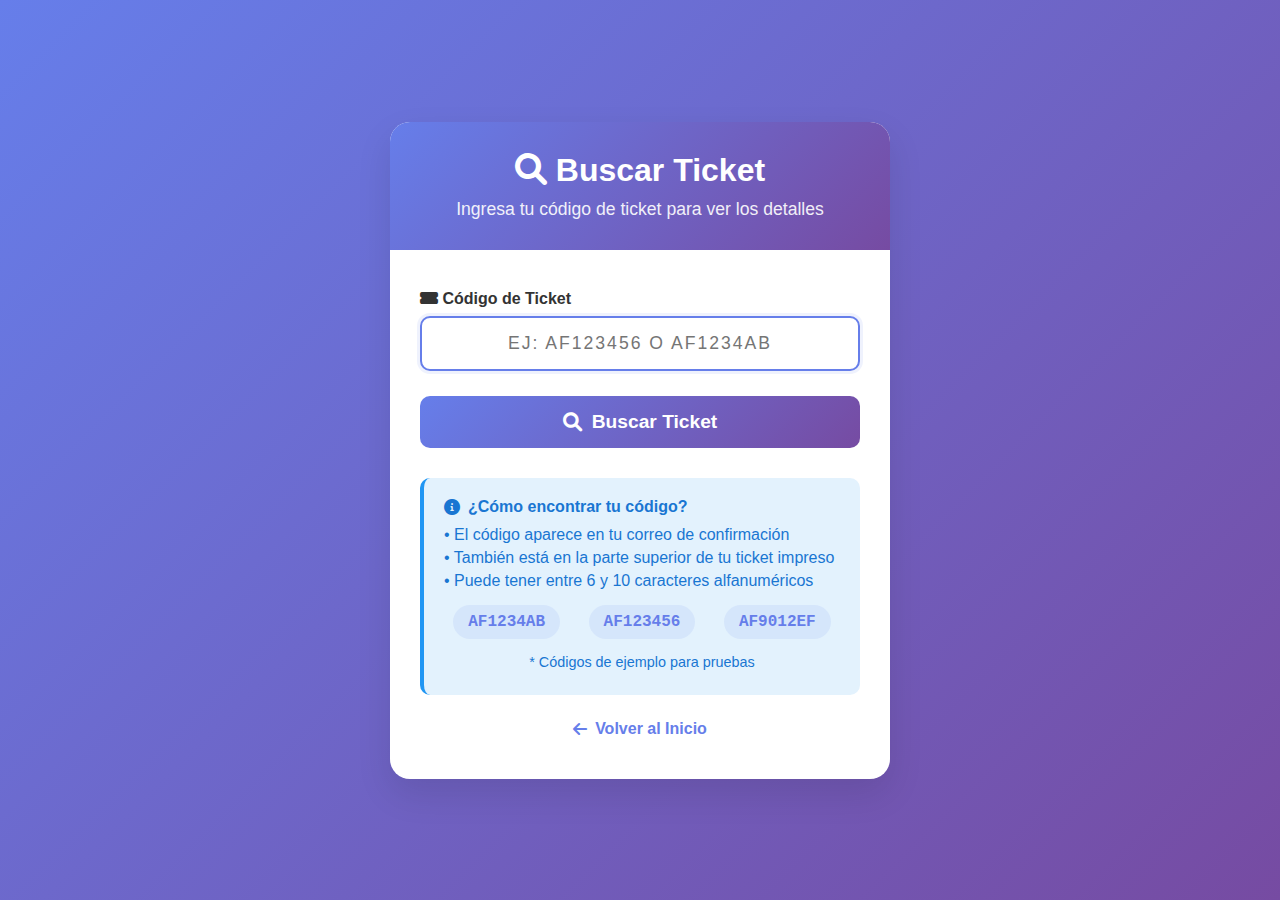
<file: templates/search.html>
<!DOCTYPE html>
<html lang="es">
<head>
    <meta charset="UTF-8">
    <meta name="viewport" content="width=device-width, initial-scale=1.0">
    <title>🔍 Buscar Ticket - AeroFlash</title>
    <link href="https://cdnjs.cloudflare.com/ajax/libs/font-awesome/6.0.0/css/all.min.css" rel="stylesheet">
    <style>
        * {
            margin: 0;
            padding: 0;
            box-sizing: border-box;
        }

        body {
            font-family: 'Arial', sans-serif;
            background: linear-gradient(135deg, #667eea 0%, #764ba2 100%);
            min-height: 100vh;
            display: flex;
            align-items: center;
            justify-content: center;
            padding: 20px;
        }

        .search-container {
            background: white;
            border-radius: 20px;
            box-shadow: 0 15px 35px rgba(0,0,0,0.1);
            overflow: hidden;
            max-width: 500px;
            width: 100%;
            position: relative;
        }

        .search-header {
            background: linear-gradient(135deg, #667eea 0%, #764ba2 100%);
            color: white;
            padding: 30px;
            text-align: center;
        }

        .search-header h1 {
            font-size: 2em;
            margin-bottom: 10px;
        }

        .search-header p {
            opacity: 0.9;
            font-size: 1.1em;
        }

        .search-body {
            padding: 40px 30px;
        }

        .search-form {
            margin-bottom: 30px;
        }

        .form-group {
            margin-bottom: 25px;
        }

        .form-group label {
            display: block;
            margin-bottom: 8px;
            font-weight: bold;
            color: #333;
        }

        .form-group input {
            width: 100%;
            padding: 15px;
            border: 2px solid #e9ecef;
            border-radius: 10px;
            font-size: 1.1em;
            transition: all 0.3s ease;
            text-transform: uppercase;
            letter-spacing: 2px;
            text-align: center;
        }

        .form-group input:focus {
            outline: none;
            border-color: #667eea;
            box-shadow: 0 0 0 3px rgba(102, 126, 234, 0.1);
        }

        .search-btn {
            width: 100%;
            padding: 15px;
            background: linear-gradient(135deg, #667eea 0%, #764ba2 100%);
            color: white;
            border: none;
            border-radius: 10px;
            font-size: 1.2em;
            font-weight: bold;
            cursor: pointer;
            transition: all 0.3s ease;
            display: flex;
            align-items: center;
            justify-content: center;
            gap: 10px;
        }

        .search-btn:hover {
            transform: translateY(-2px);
            box-shadow: 0 5px 15px rgba(0,0,0,0.2);
        }

        .search-btn:disabled {
            opacity: 0.6;
            cursor: not-allowed;
            transform: none;
        }

        .search-info {
            background: #e3f2fd;
            border-left: 4px solid #2196f3;
            padding: 20px;
            border-radius: 10px;
            margin: 25px 0;
        }

        .search-info h4 {
            color: #1976d2;
            margin: 0 0 10px 0;
            display: flex;
            align-items: center;
            gap: 8px;
        }

        .search-info p {
            color: #1976d2;
            margin: 5px 0;
        }

        .example-codes {
            display: flex;
            justify-content: space-around;
            flex-wrap: wrap;
            gap: 10px;
            margin: 15px 0;
        }

        .example-code {
            background: rgba(102, 126, 234, 0.1);
            color: #667eea;
            padding: 8px 15px;
            border-radius: 20px;
            font-family: 'Courier New', monospace;
            font-weight: bold;
            cursor: pointer;
            transition: all 0.3s ease;
        }

        .example-code:hover {
            background: #667eea;
            color: white;
            transform: scale(1.05);
        }

        .back-link {
            text-align: center;
            margin-top: 20px;
        }

        .back-link a {
            color: #667eea;
            text-decoration: none;
            font-weight: bold;
            display: inline-flex;
            align-items: center;
            gap: 8px;
            transition: color 0.3s ease;
        }

        .back-link a:hover {
            color: #764ba2;
        }

        /* Modal de Error */
        .modal {
            display: none;
            position: fixed;
            z-index: 1000;
            left: 0;
            top: 0;
            width: 100%;
            height: 100%;
            background-color: rgba(0,0,0,0.5);
            animation: fadeIn 0.3s ease;
        }

        .modal-content {
            background-color: white;
            margin: 15% auto;
            padding: 0;
            border-radius: 15px;
            width: 90%;
            max-width: 450px;
            box-shadow: 0 10px 30px rgba(0,0,0,0.3);
            animation: slideIn 0.3s ease;
            overflow: hidden;
        }

        .modal-header {
            background: linear-gradient(135deg, #e74c3c 0%, #c0392b 100%);
            color: white;
            padding: 20px;
            text-align: center;
        }

        .modal-header i {
            font-size: 3em;
            margin-bottom: 10px;
            animation: shake 0.5s ease;
        }

        .modal-header h2 {
            margin: 0;
            font-size: 1.5em;
        }

        .modal-body {
            padding: 30px;
            text-align: center;
        }

        .modal-body p {
            font-size: 1.1em;
            color: #555;
            margin-bottom: 20px;
            line-height: 1.6;
        }

        .modal-body .error-code {
            background: #f8f9fa;
            border: 2px dashed #e9ecef;
            padding: 15px;
            border-radius: 10px;
            font-family: 'Courier New', monospace;
            font-size: 1.2em;
            font-weight: bold;
            color: #e74c3c;
            margin: 20px 0;
            letter-spacing: 2px;
        }

        .modal-buttons {
            display: flex;
            gap: 15px;
            justify-content: center;
            margin-top: 25px;
        }

        .modal-btn {
            padding: 12px 25px;
            border: none;
            border-radius: 8px;
            font-weight: bold;
            cursor: pointer;
            transition: all 0.3s ease;
            display: flex;
            align-items: center;
            gap: 8px;
        }

        .modal-btn-primary {
            background: linear-gradient(135deg, #667eea 0%, #764ba2 100%);
            color: white;
        }

        .modal-btn-secondary {
            background: #6c757d;
            color: white;
        }

        .modal-btn:hover {
            transform: translateY(-2px);
            box-shadow: 0 5px 15px rgba(0,0,0,0.2);
        }

        .close {
            color: white;
            float: right;
            font-size: 28px;
            font-weight: bold;
            cursor: pointer;
            position: absolute;
            right: 15px;
            top: 15px;
            opacity: 0.8;
        }

        .close:hover {
            opacity: 1;
        }

        /* Modal de Éxito */
        .modal-header.success {
            background: linear-gradient(135deg, #27ae60 0%, #2ecc71 100%);
        }

        /* Animaciones */
        @keyframes fadeIn {
            from { opacity: 0; }
            to { opacity: 1; }
        }

        @keyframes slideIn {
            from { 
                transform: translateY(-50px);
                opacity: 0;
            }
            to { 
                transform: translateY(0);
                opacity: 1;
            }
        }

        @keyframes shake {
            0%, 100% { transform: translateX(0); }
            25% { transform: translateX(-5px); }
            75% { transform: translateX(5px); }
        }

        /* Loading */
        .loading {
            display: none;
            text-align: center;
            padding: 20px;
        }

        .spinner {
            border: 4px solid #f3f3f3;
            border-top: 4px solid #667eea;
            border-radius: 50%;
            width: 40px;
            height: 40px;
            animation: spin 1s linear infinite;
            margin: 0 auto 15px;
        }

        @keyframes spin {
            0% { transform: rotate(0deg); }
            100% { transform: rotate(360deg); }
        }

        /* Responsive */
        @media (max-width: 768px) {
            .search-container {
                margin: 10px;
            }
            
            .modal-content {
                width: 95%;
                margin: 10% auto;
            }
            
            .modal-buttons {
                flex-direction: column;
            }
            
            .modal-btn {
                width: 100%;
                justify-content: center;
            }
        }
    </style>
</head>
<body>
    <div class="search-container">
        <div class="search-header">
            <h1><i class="fas fa-search"></i> Buscar Ticket</h1>
            <p>Ingresa tu código de ticket para ver los detalles</p>
        </div>

        <div class="search-body">
            <form id="searchForm" class="search-form">
                <div class="form-group">
                    <label for="ticketCode">
                        <i class="fas fa-ticket-alt"></i> Código de Ticket
                    </label>
                    <input 
                        type="text" 
                        id="ticketCode" 
                        name="ticket_code" 
                        placeholder="Ej: AF123456 o AF1234AB"
                        required
                        maxlength="10"
                        title="Ingresa el código de tu ticket"
                    >
                </div>

                <button type="submit" class="search-btn" id="searchBtn">
                    <i class="fas fa-search"></i>
                    <span>Buscar Ticket</span>
                </button>
            </form>

            <div class="loading" id="loading">
                <div class="spinner"></div>
                <p>Buscando tu ticket...</p>
            </div>

            <!-- Información de Ayuda -->
            <div class="search-info">
                <h4>
                    <i class="fas fa-info-circle"></i>
                    ¿Cómo encontrar tu código?
                </h4>
                <p>• El código aparece en tu correo de confirmación</p>
                <p>• También está en la parte superior de tu ticket impreso</p>
                <p>• Puede tener entre 6 y 10 caracteres alfanuméricos</p>
                
                <div class="example-codes">
                    <span class="example-code" onclick="fillExample('AF1234AB')">AF1234AB</span>
                    <span class="example-code" onclick="fillExample('AF123456')">AF123456</span>
                    <span class="example-code" onclick="fillExample('AF9012EF')">AF9012EF</span>
                </div>
                <p style="font-size: 0.9em; color: #1976d2; margin-top: 10px; text-align: center;">
                    * Códigos de ejemplo para pruebas
                </p>
            </div>

            <div class="back-link">
                <a href="/">
                    <i class="fas fa-arrow-left"></i>
                    Volver al Inicio
                </a>
            </div>
        </div>
    </div>

    <!-- Modal de Error -->
    <div id="errorModal" class="modal">
        <div class="modal-content">
            <div class="modal-header">
                <span class="close" onclick="closeModal()">&times;</span>
                <i class="fas fa-exclamation-triangle"></i>
                <h2>Ticket No Encontrado</h2>
            </div>
            <div class="modal-body">
                <p>Lo sentimos, no pudimos encontrar un ticket con el código:</p>
                <div class="error-code" id="errorCode"></div>
                <p>Por favor, verifica que el código sea correcto e intenta nuevamente.</p>
                
                <div class="modal-buttons">
                    <button class="modal-btn modal-btn-primary" onclick="closeModal()">
                        <i class="fas fa-search"></i>
                        Intentar de Nuevo
                    </button>
                    <button class="modal-btn modal-btn-secondary" onclick="contactSupport()">
                        <i class="fas fa-headset"></i>
                        Contactar Soporte
                    </button>
                </div>
            </div>
        </div>
    </div>

    <!-- Modal de Éxito -->
    <div id="successModal" class="modal">
        <div class="modal-content">
            <div class="modal-header success">
                <span class="close" onclick="closeModal()">&times;</span>
                <i class="fas fa-check-circle"></i>
                <h2>Ticket Encontrado</h2>
            </div>
            <div class="modal-body">
                <p>¡Perfecto! Hemos encontrado tu ticket.</p>
                <p>Serás redirigido a los detalles en unos segundos...</p>
                
                <div class="modal-buttons">
                    <button id="btnVerTicket" class="modal-btn modal-btn-primary">
                        <i class="fas fa-eye"></i>
                        Ver Ticket Ahora
                    </button>                    
                </div>
            </div>
        </div>
    </div>

    <script>
        let currentTicketCode = '';

        // Función para buscar ticket
        document.getElementById('searchForm').addEventListener('submit', async function (e) {
            e.preventDefault();

            const ticketCode = document.getElementById('ticketCode').value.trim().toUpperCase();
            if (!ticketCode) {
                showErrorModal(ticketCode, 'Por favor ingresa un código de ticket válido.');
                return;
            }

            // Mostrar loading
            showLoading(true);
            currentTicketCode = ticketCode;

            try {
                const response = await fetch('/search_ticket', {
                    method: 'POST',
                    headers: {
                        'Content-Type': 'application/json'
                    },
                    body: JSON.stringify({ ticket_code: ticketCode })
                });

                const data = await response.json();

                showLoading(false);

                if (response.ok && data.success) {
                    redirectUrl = data.redirect_url;
                    showSuccessModal();  // Este modal ya redirige automáticamente
                } else {
                    showErrorModal(ticketCode, data.error || 'Ticket no encontrado.');
                }

            } catch (err) {
                showLoading(false);
                console.error(err);
                showErrorModal(ticketCode, 'Error al conectar con el servidor.');
            }
        });


        function showLoading(show) {
            const loading = document.getElementById('loading');
            const form = document.getElementById('searchForm');
            const btn = document.getElementById('searchBtn');
            
            if (show) {
                loading.style.display = 'block';
                form.style.display = 'none';
                btn.disabled = true;
            } else {
                loading.style.display = 'none';
                form.style.display = 'block';
                btn.disabled = false;
            }
        }

        function showErrorModal(ticketCode, customMessage = null) {
            const modal = document.getElementById('errorModal');
            const errorCodeElement = document.getElementById('errorCode');
            
            errorCodeElement.textContent = ticketCode;
            
            if (customMessage) {
                const modalBody = modal.querySelector('.modal-body p');
                modalBody.textContent = customMessage;
            }
            
            modal.style.display = 'block';
            
            // Auto-focus en el input cuando se cierre
            setTimeout(() => {
                document.getElementById('ticketCode').focus();
            }, 100);
        }

        function showSuccessModal() {
            const modal = document.getElementById('successModal');
            modal.style.display = 'block';

            const btn = document.getElementById('btnVerTicket');
            if (btn) {
                btn.onclick = redirectToTicket;
            }

            // Redirige automáticamente después de 3 segundos
            setTimeout(() => {
                redirectToTicket();
            }, 3000);
        }

        function closeModal() {
            document.getElementById('errorModal').style.display = 'none';
            document.getElementById('successModal').style.display = 'none';
            
            // Limpiar el input y enfocar
            const input = document.getElementById('ticketCode');
            input.value = '';
            input.focus();
        }

        function redirectToTicket() {
            if (redirectUrl) {
                window.location.href = redirectUrl;
            } else {
                alert("Error: No se pudo redirigir al ticket");
            }
        }

        function contactSupport() {
            // Aquí puedes agregar la lógica para contactar soporte
            alert('Contactando soporte...\n\nTeléfono: +51 1 234-5678\nEmail: soporte@aeroflash.com');
            closeModal();
        }

        // Función para llenar con código de ejemplo
        function fillExample(code) {
            document.getElementById('ticketCode').value = code;
            document.getElementById('ticketCode').focus();
        }

        // Cerrar modal al hacer clic fuera
        window.onclick = function(event) {
            const errorModal = document.getElementById('errorModal');
            const successModal = document.getElementById('successModal');
            
            if (event.target === errorModal) {
                closeModal();
            }
            if (event.target === successModal) {
                closeModal();
            }
        }

        // Cerrar modal con ESC
        document.addEventListener('keydown', function(event) {
            if (event.key === 'Escape') {
                closeModal();
            }
        });

        // Auto-focus en el input al cargar la página
        document.addEventListener('DOMContentLoaded', function() {
            document.getElementById('ticketCode').focus();
        });

        // Formatear input en tiempo real
        document.getElementById('ticketCode').addEventListener('input', function(e) {
            let value = e.target.value.toUpperCase().replace(/[^A-Z0-9]/g, '');
            if (value.length > 10) {
                value = value.substring(0, 10);
            }
            e.target.value = value;
        });
    </script>
</body>
</html>
</file>
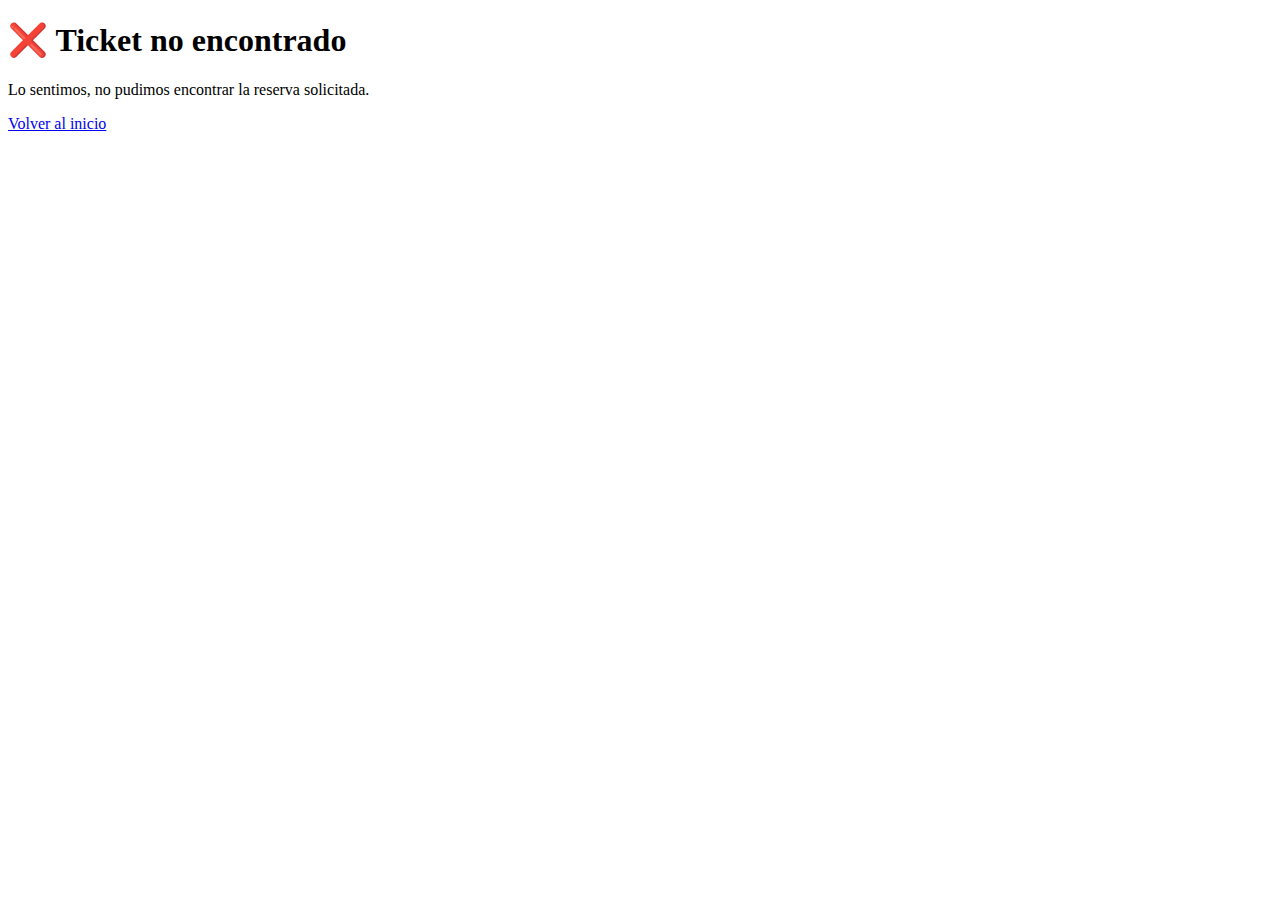
<file: templates/ticket_error.html>
<!DOCTYPE html>
<html lang="es">
<head>
    <meta charset="UTF-8">
    <title>Error - Ticket no encontrado</title>
</head>
<body>
    <h1>❌ Ticket no encontrado</h1>
    <p>Lo sentimos, no pudimos encontrar la reserva solicitada.</p>
    <a href="/">Volver al inicio</a>
</body>
</html>
</file>
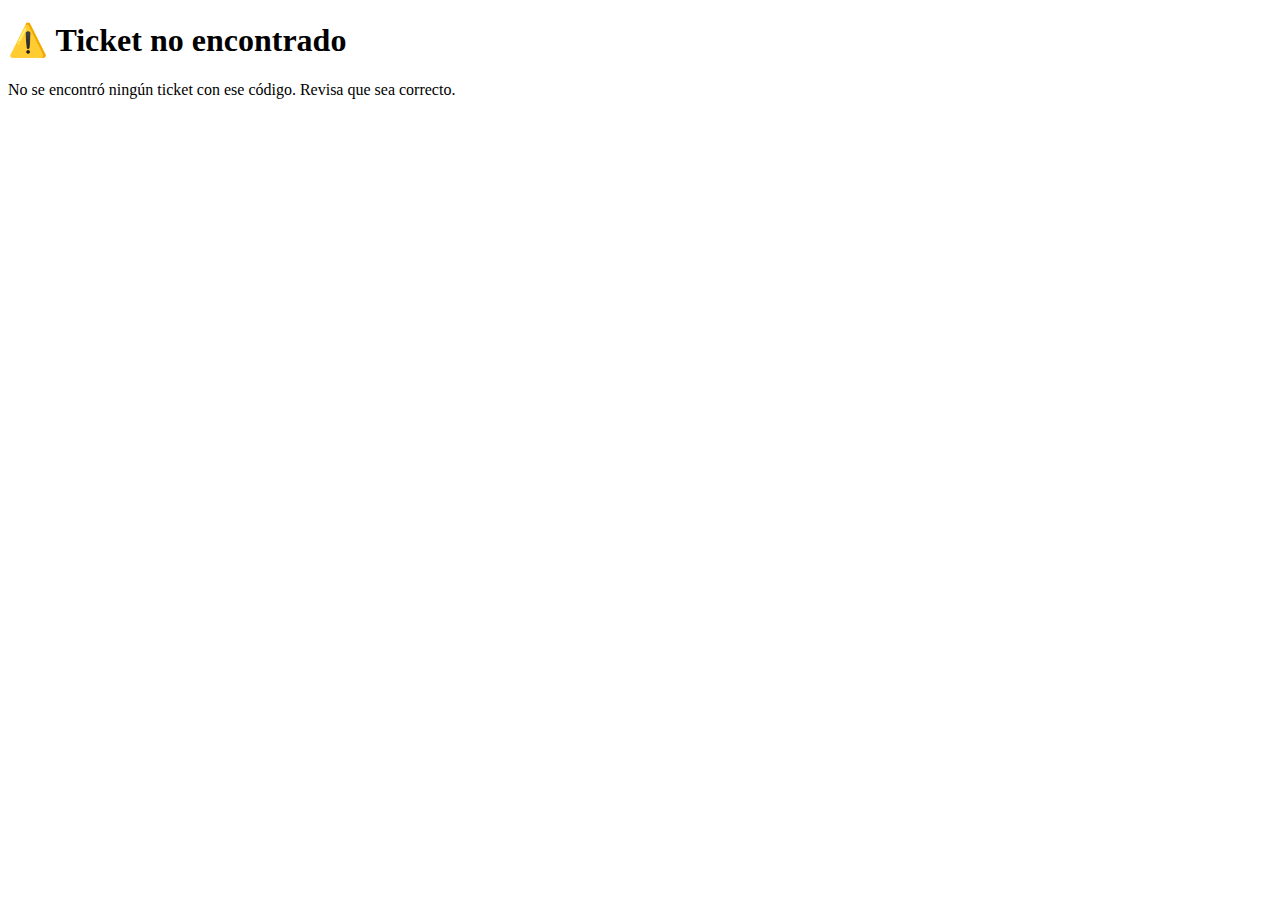
<file: templates/ticket_not_found.html>
<!-- templates/ticket_not_found.html -->
<!DOCTYPE html>
<html lang="es">
<head>
    <meta charset="UTF-8">
    <title>Ticket No Encontrado</title>
</head>
<body>
    <h1>⚠️ Ticket no encontrado</h1>
    <p>No se encontró ningún ticket con ese código. Revisa que sea correcto.</p>
</body>
</html>
</file>
